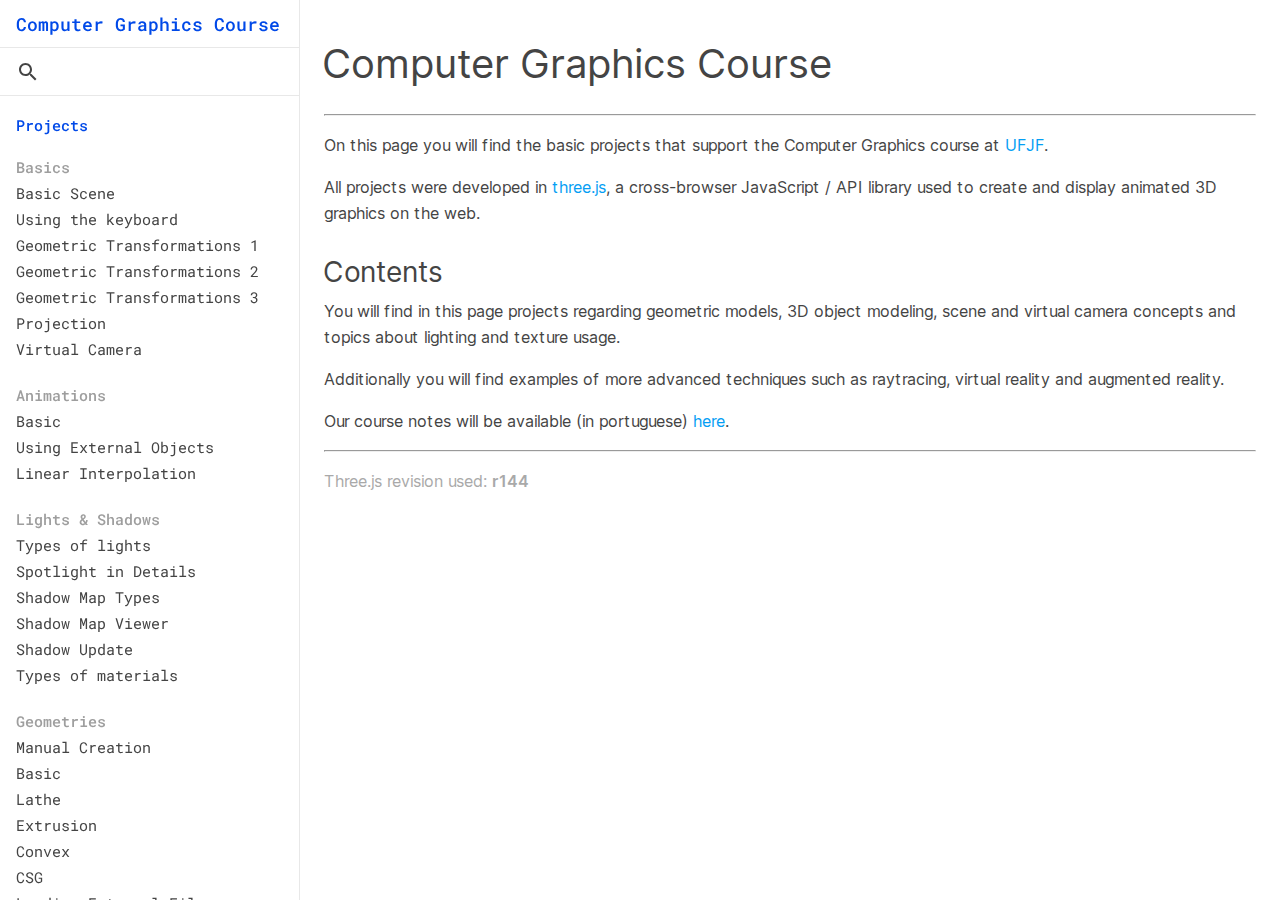
<file: index2.html>
<!DOCTYPE html>
<html lang="en">
	<head>
		<meta charset="utf-8">
		<title>CG</title>
		<meta name="viewport" content="width=device-width, user-scalable=no, minimum-scale=1.0, maximum-scale=1.0">
		<link rel="shortcut icon" href="favicon.ico">
		<link rel="stylesheet" type="text/css" href="html/resources/main.css">
	</head>
	<body>

      
		<div id="panel">
			<div id="header">
				<script>
					function openWelcomePage()
					{
						iframe.src = "html/welcome.html";
						document.body.appendChild(iframe);
					}
				</script>

				<h1><a onclick='openWelcomePage()'> Computer Graphics Course</a></h1>
				<!--div id="sections">
				</div-->
				<div id="expandButton"></div>
			</div>

			<div id="panelScrim"></div>

			<div id="contentWrapper">
				<div id="inputWrapper">
					<input placeholder="" type="text" id="filterInput" autocorrect="off" autocapitalize="off" spellcheck="false" />
					<div id="exitSearchButton"></div>
					<!--select id="language">
						<option value="en">en</option>
						<option value="pt">pt</option>
					</select-->
				</div>
				<div id="content"></div>
			</div>
		</div>

		<iframe name="viewer"></iframe>

		<script src="html/resources/list.js"></script>

		<script>
			// var hash = window.location.hash.substring( 1 );
			//
			// // Localisation
			// var language = 'en';

			// if ( /^(api|manual|examples)/.test( hash ) ) {
			//
			// 	var hashLanguage = /^(api|manual|examples)\/(en|pt)\//.exec( hash );
			//
			// 	if ( hashLanguage === null ) {
			//
			// 		// Route old non-localised api links
			//
			// 		window.location.hash = hash.replace( /^(api|manual|examples)/, '$1/en' );
			//
			// 	} else {
			//
			// 		language = hashLanguage[ 2 ];
			// 	}
			// }
			//
			// var languageSelect = document.getElementById( 'language' );
			// languageSelect.value = language;
			// languageSelect.addEventListener( 'change', function ( event ) {
			// 	language = value;
			// 	createNavigation();
			// 	updateFilter();
			// } );

			var panel = document.getElementById( 'panel' );
			var content = document.getElementById( 'content' );
			var expandButton = document.getElementById( 'expandButton' );
			var exitSearchButton = document.getElementById( 'exitSearchButton' );
			var panelScrim = document.getElementById( 'panelScrim' );
			var filterInput = document.getElementById( 'filterInput' );
			var iframe = document.querySelector( 'iframe' );

			var pageProperties = {};
			var titles = {};
			var categoryElements = [];

			var navigation;

			// Functionality for hamburger button (on small devices)
			expandButton.onclick = function ( event ) {
				event.preventDefault();
				panel.classList.toggle( 'open' );
			};

			panelScrim.onclick = function ( event ) {
				event.preventDefault();
				panel.classList.toggle( 'open' );
			};

			// Functionality for search/filter input field
			filterInput.onfocus = function ( event ) {
				panel.classList.add( 'searchFocused' );
			};

			filterInput.onblur = function ( event ) {
				if ( filterInput.value === '' ) {
					panel.classList.remove( 'searchFocused' );
				}
			};

			exitSearchButton.onclick = function ( event ) {
				filterInput.value = '';
				updateFilter();
				panel.classList.remove( 'searchFocused' );
			};

			filterInput.oninput = function ( event ) {
				updateFilter();
			};

			// Activate content and title change on browser navigation
			window.onpopstate = createNewIframe;

			// Create the navigation panel and configure the iframe
			createNavigation();
			createNewIframe();

			// Navigation Panel
			function createLink( pageName, pageURL ) {

				var link = document.createElement( 'a' );
				link.href = pageURL + '.html';
				link.textContent = pageName;
				link.setAttribute( 'target', 'viewer' );
				link.addEventListener( 'click', function ( event ) {

					if ( event.button !== 0 || event.ctrlKey || event.altKey || event.metaKey ) return;

					window.location.hash = pageURL;
					panel.classList.remove( 'open' );

					content.querySelectorAll( 'a' ).forEach( function ( item ) {
						item.classList.remove( 'selected' );
					} );

					link.classList.add( 'selected' );

				} );
				return link;
			}

			function createNavigation() {

				// if ( navigation !== undefined ) {
				// 	content.removeChild( navigation );
				// }

				// Create the navigation panel using data from list.js
				navigation = document.createElement( 'div' );
				content.appendChild( navigation );

				var localList = list[ 'en' ];
            const selectedPage = window.location.hash.substring( 1 ); ////

				for ( const section in localList ) {
					// Create sections
					const categories = localList[ section ];

					var sectionHead = document.createElement( 'h2' );
					sectionHead.textContent = section;
					navigation.appendChild( sectionHead );

					for ( const category in categories ) {

						// Create categories
						const pages = categories[ category ];

						const categoryContainer = document.createElement( 'div' );
						navigation.appendChild( categoryContainer );

						const categoryHead = document.createElement( 'h3' );
						categoryHead.textContent = category;
						categoryContainer.appendChild( categoryHead );

						const categoryContent = document.createElement( 'ul' );
						categoryContainer.appendChild( categoryContent );

						for ( const pageName in pages )
						{
							// Create page links
							var pageURL = pages[ pageName ];

							const listElement = document.createElement( 'li' );
							categoryContent.appendChild( listElement );

							const linkElement = createLink( pageName, pageURL );
							listElement.appendChild( linkElement );

						// select current page
						if ( pageURL === selectedPage ) {
                     linkElement.classList.add( 'selected' );
                   }

							// Gather the main properties for the current subpage
							pageProperties[ pageName ] = {
								section: section,
								category: category,
								pageURL: pageURL,
								linkElement: linkElement
							};

							// Gather the document titles (used for easy access on browser navigation)
							titles[ pageURL ] = pageName;
						}

						// Gather the category elements for easy access on filtering
						categoryElements.push( categoryContent );
					}
				}
			}

			// // Auto change language url. If a reader open a document in English, when he click "zh", the document he read will auto change into Chinese version
			// function autoChangeUrlLanguage( language ) {
			// 	var hash = location.hash;
			// 	if ( hash === '' ) return;
			// 	var docType = hash.substr( 0, hash.indexOf( '/' ) + 1 );
			// 	var docLink = hash.substr( hash.indexOf( '/' ) + 1 );
			// 	docLink = docLink.substr( docLink.indexOf( '/' ) );
			// 	location.href = docType + language + docLink;
			// }

			// Filtering
			function updateFilter() {

				// (uncomment the following line and the "Query strings" section, if you want query strings):
				// updateQueryString();
				var regExp = new RegExp( filterInput.value, 'gi' );

				for ( var pageName in pageProperties ) {

					var linkElement = pageProperties[ pageName ].linkElement;
					var categoryClassList = linkElement.parentElement.classList;
					var filterResults = pageName.match( regExp );

					if ( filterResults && filterResults.length > 0 ) {

						// Accentuate matching characters
					for ( var i = 0; i < filterResults.length; i ++ ) {

							var result = filterResults[ i ];

							if ( result !== '' ) {

								pageName = pageName.replace( result, '<b>' + result + '</b>' );
							}
						}
						categoryClassList.remove( 'hidden' );
						linkElement.innerHTML = pageName;
					} else {
						// Hide all non-matching page names
						categoryClassList.add( 'hidden' );
					}
				}
				displayFilteredPanel();
			}

			function displayFilteredPanel() {
				// Show/hide categories depending on their content
				// First check if at least one page in this category is not hidden

				categoryElements.forEach( function ( category ) {

					var pages = category.children;
					var pagesLength = pages.length;
					var sectionClassList = category.parentElement.classList;
					var hideCategory = true;

					for ( var i = 0; i < pagesLength; i ++ ) {
						var pageClassList = pages[ i ].classList;
						if ( ! pageClassList.contains( 'hidden' ) ) {
							hideCategory = false;
						}
					}

					// If and only if all page names are hidden, hide the whole category
					if ( hideCategory ) {
						sectionClassList.add( 'hidden' );
					} else {
						sectionClassList.remove( 'hidden' );
					}
				} );
			}

			// Routing
			function setUrlFragment( pageName ) {
				// Handle navigation from the subpages (iframes):
				// First separate the memeber (if existing) from the page name,
				// then identify the subpage's URL and set it as URL fragment (re-adding the member)

				var splitPageName = decomposePageName( pageName, '.', '.' );

				var currentProperties = pageProperties[ splitPageName[ 0 ] ];

				if ( currentProperties ) {

					window.location.hash = currentProperties.pageURL + splitPageName[ 1 ];

					createNewIframe();
				}
			}

			function createNewIframe() {
				// Change the content displayed in the iframe
				// First separate the member part of the fragment (if existing)

				var hash = window.location.hash.substring( 1 );
				var splitHash = decomposePageName( hash, '.', '#' );
				// Creating a new Iframe instead of assigning a new src is
				// a cross-browser solution to allow normal browser navigation;
				// - only assigning a new src would result in two history states each time.

				// Note: iframe.contentWindow.location.replace(hash) should work, too,
				// but it doesn't work in Edge with links from the subpages!

				var oldIframe;
				var subtitle;

				oldIframe = iframe;
				iframe = oldIframe.cloneNode();

				if ( hash ) {
					iframe.src = splitHash[ 0 ] + '.html' + splitHash[ 1 ];
					subtitle = titles[ splitHash[ 0 ] ] + splitHash[ 1 ] + ' – ';
				} else {
					iframe.src = '';
					subtitle = '';
				}
				document.body.replaceChild( iframe, oldIframe );
			}

			function decomposePageName( pageName, oldDelimiter, newDelimiter ) {
				var parts = [];
				var dotIndex = pageName.indexOf( oldDelimiter );
				if ( dotIndex !== - 1 ) {
					parts = pageName.split( oldDelimiter );
					parts[ 1 ] = newDelimiter + parts[ 1 ];
				} else {
					parts[ 0 ] = pageName;
					parts[ 1 ] = '';
				}
				return parts;
			}
		</script>

		<!-- Open welcome page when page starts -->
		<script>
			openWelcomePage();
		</script>

	</body>
</html>
</file>
<file: html/resources/main.css>
:root {
	color-scheme: light dark;

	--background-color: #fff;
	--secondary-background-color: #f7f7f7;

	--color-blue: #0049e8;
	--text-color: #444;
	--secondary-text-color: #9e9e9e;

	--font-size: 16px;
	--line-height: 26px;

	--border-style: 1px solid #E8E8E8;
	--header-height: 48px;
	--panel-width: 300px;
	--panel-padding: 16px;
	--icon-size: 20px;
}

@media (prefers-color-scheme: dark) {

	:root {
		--background-color: #222;
		--secondary-background-color: #2e2e2e;

		--text-color: #bbb;
		--secondary-text-color: #666;

		--border-style: 1px solid #444;
	}

}

@font-face {
	font-family: 'Roboto Mono';
	src: local('Roboto Mono'), local('RobotoMono-Regular'), url('RobotoMono-Regular.woff2') format('woff2');
	font-style: normal;
	font-weight: 400;
}

@font-face {
	font-family: 'Roboto Mono';
	src: local('Roboto Mono Medium'), local('RobotoMono-Medium'), url('RobotoMono-Medium.woff2') format('woff2');
	font-style: normal;
	font-weight: 500;
}

* {
	box-sizing: border-box;
	-webkit-font-smoothing: antialiased;
	-moz-osx-font-smoothing: grayscale;
}

html, body {
	height: 100%;
}

html {
	font-size: calc(var(--font-size) - 1px);
	line-height: calc(var(--line-height) - 1px);
}

body {
	font-family: 'Roboto Mono', monospace;
	margin: 0px;
	color: var(--text-color);
	background-color: var(--background-color);
}

a {
	text-decoration: none;
	cursor: pointer;
}

h1 {
	font-size: 18px;
	line-height: 24px;
	font-weight: 500;
}

h2 {
	padding: 0;
	margin: 16px 0;
	font-size: calc(var(--font-size) - 1px);
	line-height: var(--line-height);
	font-weight: 500;
	color: var(--color-blue);
}

h3 {
	margin: 0;
	font-weight: 500;
	font-size: calc(var(--font-size) - 1px);
	line-height: var(--line-height);
	color: var(--secondary-text-color);
}

h1 a {
	color: var(--color-blue);
}

#header {
	display: flex;
	height: var(--header-height);
	border-bottom: var(--border-style);
	align-items: center;
}
#header h1 {
	padding-left: var(--panel-padding);
	flex: 1;
	display: flex;
	align-items: center;
	color: var(--color-blue);
}
#header #version {
	border: 1px solid var(--color-blue);
	color: var(--color-blue);
	border-radius: 4px;
	line-height: 16px;
	padding: 0px 2px;
	margin-left: 6px;
	font-size: .9rem;
}

#panel {
	position: fixed;
	z-index: 100;
	left: 0px;
	width: var(--panel-width);
	height: 100%;
	overflow: auto;
	border-right: var(--border-style);
	display: flex;
	flex-direction: column;
	transition: 0s 0s height;
}

	#panel #exitSearchButton {
		width: 48px;
		height: 48px;
		display: none;
		background-color: var(--text-color);
		background-size: var(--icon-size);
		-webkit-mask-image: url(ic_close_black_24dp.svg);
		-webkit-mask-position: 50% 50%;
		-webkit-mask-repeat: no-repeat;
		mask-image: url(ic_close_black_24dp.svg);
		mask-position: 50% 50%;
		mask-repeat: no-repeat;
		cursor: pointer;
		margin-right: 0px;
	}

	#panel.searchFocused #exitSearchButton {
		display: block;
	}

	#panel.searchFocused #language {
		display: none;
	}

	#panel.searchFocused #filterInput {
		-webkit-mask-image: none;
		mask-image: none;
		background-color: inherit;
		padding-left: 0;
	}

	#panel #expandButton {
		width: 48px;
		height: 48px;
		margin-right: 4px;
		margin-left: 4px;
		display: none;
		cursor: pointer;
		background-color: var(--text-color);
		background-size: var(--icon-size);
		-webkit-mask-image: url(ic_menu_black_24dp.svg);
		-webkit-mask-position: 50% 50%;
		-webkit-mask-repeat: no-repeat;
		mask-image: url(ic_menu_black_24dp.svg);
		mask-position: 50% 50%;
		mask-repeat: no-repeat;
	}

	#panel #sections {
		display: flex;
		justify-content: center;
		z-index: 1000;
		position: relative;
		height: 100%;
		align-items: center;
		font-weight: 500;
	}

	#panel #sections * {
		padding: 0 var(--panel-padding);
		height: 100%;
		position: relative;
		display: flex;
		justify-content: center;
		align-items: center;
	}
	#panel #sections .selected:after {
		content: "";
		position: absolute;
		left: 0;
		right: 0;
		bottom: -1px;
		border-bottom: 1px solid var(--text-color);
	}
	#panel #sections a {
		color: var(--secondary-text-color);
	}

	body.home #panel #sections {
		display: none;
	}

#panel #inputWrapper {
	display: flex;
	align-items: center;
	height: var(--header-height);
	padding: 0 0 0 var(--panel-padding);
	position: relative;
	background: var(--background-color);
}
#panel #inputWrapper:after {
	position: absolute;
	left: 0;
	right: 0;
	bottom: 0;
	border-bottom: var(--border-style);
	content: "";
}

	#panel #filterInput {
		flex: 1;
		width: 100%;
		padding: 0 36px;
		font-size: 1rem;
		font-weight: 500;
		color: var(--text-color);
		outline: none;
		border: 0px;
		background-color: var(--text-color);
		background-size: var(--icon-size);
		-webkit-mask-image: url(ic_search_black_24dp.svg);
		-webkit-mask-position: 0 50%;
		-webkit-mask-repeat: no-repeat;
		mask-image: url(ic_search_black_24dp.svg);
		mask-position: 0 50%;
		mask-repeat: no-repeat;
		font-family: 'Roboto Mono', monospace;
	}

	#panel #language {
		font-family: 'Roboto Mono', monospace;
		font-size: 1rem;
		line-height: 1rem;
		font-weight: 500;
		color: var(--text-color);
		border: 0px;
		background-image: url(ic_arrow_drop_down_black_24dp.svg);
		background-size: var(--icon-size);
		background-repeat: no-repeat;
		background-position: right center;
		background-color: var(--background-color);
		padding: 2px 24px 4px 24px;
		-webkit-appearance: none;
		-moz-appearance: none;
		appearance: none;
		margin-right: 10px;
	}

		#panel #language:focus {
			outline: none;
		}

	#contentWrapper {
		flex: 1;
		overflow: hidden;
		display: flex;
		flex-direction: column;
		transform: translate3d(0,0,0);
	}
	#panel #content {
		flex: 1;
		overflow-y: auto;
		overflow-x: hidden;
		-webkit-overflow-scrolling: touch;
		padding: 0 var(--panel-padding) var(--panel-padding) var(--panel-padding);
	}

		#panel #content ul {
			list-style-type: none;
			padding: 0px;
			margin: 0px 0 20px 0;
		}
		#panel #content ul li {
			margin: 1px 0;
		}

		#panel #content h2 {
			margin-top: 32px;
			border-top: var(--border-style);
			padding-top: 12px;
		}

		#panel #content h2:first-child {
			margin-top: 16px !important;
			border-top: none;
			padding-top: 0;
		}

		#panel #content a {
			position: relative;
			color: var(--text-color);
		}

		#panel #content a:hover,
		#panel #content a:hover .spacer,
		#panel #content .selected {
			color: var(--color-blue);
		}

		#panel #content .selected {
			text-decoration: underline;
		}

		#panel #content .hidden {
			display: none !important;
		}

		body.home #panel #content h2 {
			margin-bottom: 2px;
			padding-bottom: 0px;
			margin-top: 18px;
			border-top: none;
			padding-top: 6px;
		}

.spacer {
	color: var(--secondary-text-color);
	margin-left: 2px;
	padding-right: 2px;
}

#viewer,
iframe {
	position: absolute;
	border: 0px;
	left: 0;
	right: 0;
	width: 100%;
	height: 100%;
	overflow: auto;
}

#viewer {
	padding-left: var(--panel-width);
}

#button {
	position: fixed;
	bottom: 16px;
	right: 16px;

	padding: 12px;
	border-radius: 50%;
	margin-bottom: 0px;

	background-color: #FFF;
	opacity: .9;
	z-index: 999;

	box-shadow: 0 0 4px rgba(0,0,0,.15);
}
	#button:hover {
		cursor: pointer;
		opacity: 1;
	}
	#button img {
		display: block;
		width: var(--icon-size);
	}

	#button.text {
		border-radius: 25px;
		padding-right: 20px;
		padding-left: 20px;
		color: var(--color-blue);
		opacity: 1;
		font-weight: 500;
	}


#projects {
	display: grid;
	grid-template-columns: repeat(6, 1fr);
	line-height: 0;
}
#projects a {
	overflow: hidden;
}
#projects a img {
	width: 100%;
	transform: scale(1.0);
	transition: 0.15s transform;
}
#projects a:hover img {
	transform: scale(1.08);
}



@media all and ( min-width: 1500px ) {
	#projects {
		grid-template-columns: repeat(7, 1fr);
	}
}

@media all and ( min-width: 1700px ) {
	:root {
		--panel-width: 360px;
		--font-size: 18px;
		--line-height: 28px;
		--header-height: 56px;
		--icon-size: 24px;
	}
	#projects {
		grid-template-columns: repeat(8, 1fr);
	}
}

@media all and ( min-width: 1900px ) {

	#projects {
		grid-template-columns: repeat(9, 1fr);
	}

}

@media all and ( max-width: 1300px ) {
	#projects {
		grid-template-columns: repeat(6, 1fr);
	}
}

@media all and ( max-width: 1100px ) {
	#projects {
		grid-template-columns: repeat(5, 1fr);
	}
}

@media all and ( max-width: 900px ) {
	#projects {
		grid-template-columns: repeat(4, 1fr);
	}
}

@media all and ( max-width: 700px ) {
	#projects {
		grid-template-columns: repeat(3, 1fr);
	}
}


.card {
	border-radius: 3px;
	overflow: hidden;
	background-color: var(--secondary-background-color);
	padding-bottom: 6px;
	margin-bottom: 16px;
}

.card.selected {
	box-shadow: 0 0 0 3px var(--color-blue);
	text-decoration: none !important;
}

.card .cover {
	padding-bottom: 56.25%; /* 16:9 aspect ratio */
	position: relative;
	overflow: hidden;
}

.card .cover img {
	position: absolute;
	width: 100%;
	top: 50%;
	left: 50%;
	transform: translate(-50%, -50%);
}

.card .title {
	padding: 8px 12px 4px;
	font-size: calc(var(--font-size) - 1px);
	font-weight: 500;
	line-height: calc(var(--line-height) - 6px);
}

/* mobile */

@media all and ( max-width: 640px ) {

	:root {
		--header-height: 56px;
		--icon-size: 24px;
	}

	#projects {
		grid-template-columns: repeat(2, 1fr);
	}

	#panel #expandButton {
		display: block;
	}
	#panel {
		position: absolute;
		left: 0;
		top: 0;
		width: 100%;
		right: 0;
		z-index: 1000;
		overflow-x: hidden;
		transition: 0s 0s height;
		border: none;
		height: var(--header-height);
		transition: 0s 0.2s height;
	}
	#panel.open {
		height: 100%;
		transition: 0s 0s height;
	}

	#panelScrim {
		pointer-events: none;
		background-color: rgba(0,0,0,0);
		position: absolute;
		left: 0;
		right: 0;
		top: 0;
		bottom: 0;
		z-index: 1000;
		pointer-events: none;
		transition: .2s background-color;
	}
	#panel.open #panelScrim {
		pointer-events: auto;
		background-color: rgba(0,0,0,0.4);
	}

	#contentWrapper {
		position: absolute;
		right: 0;
		top: 0;
		bottom: 0;
		background: var(--background-color);
		box-shadow: 0 0 8px rgba(0,0,0,.1);
		width: calc(100vw - 60px);
		max-width: 360px;
		z-index: 10000;
		transition: .25s transform;
		overflow-x: hidden;
		margin-right: -380px;
		line-height: 2rem;
	}
	#panel.open #contentWrapper {
		transform: translate3d(-380px, 0 ,0);
	}
	#viewer,
	iframe {
		left: 0;
		top: var(--header-height);
		width: 100%;
		height: calc(100% - var(--header-height));
	}
	#viewer {
		padding-left: 0;
	}
}
</file>
